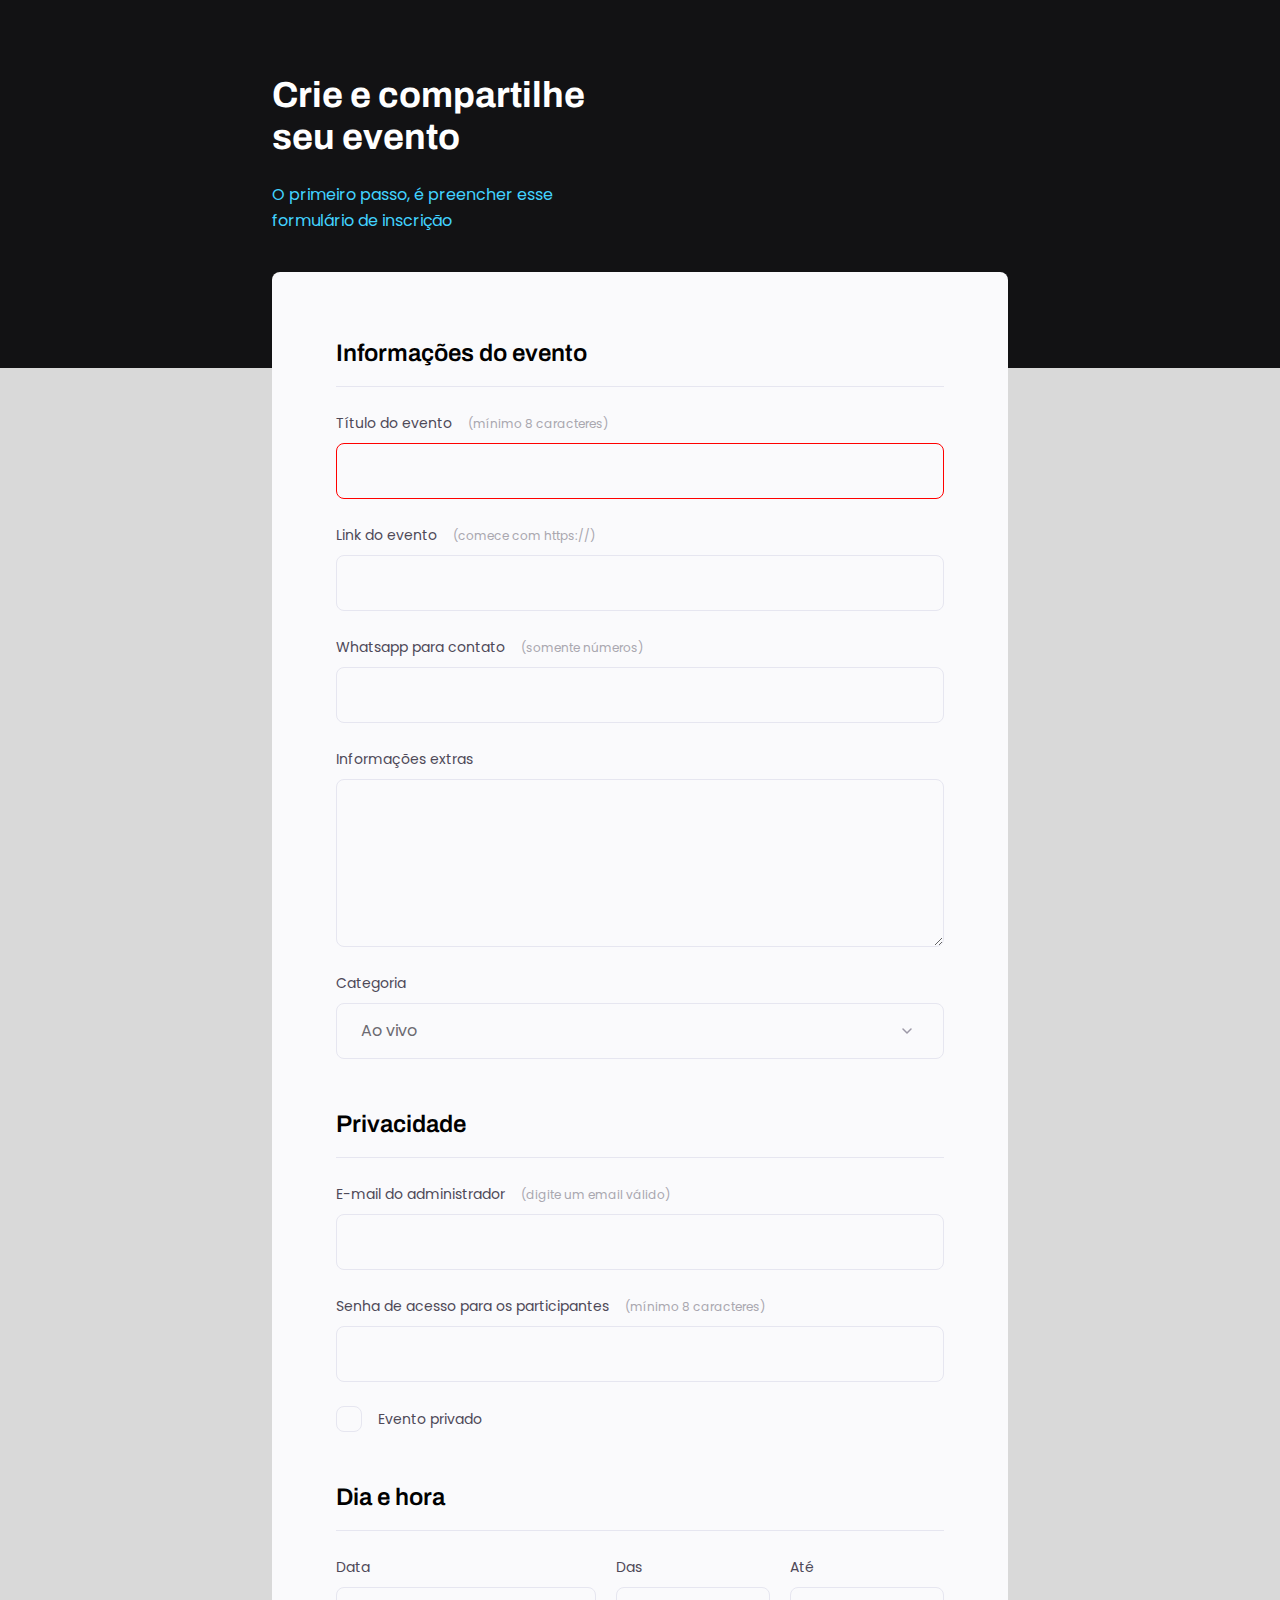
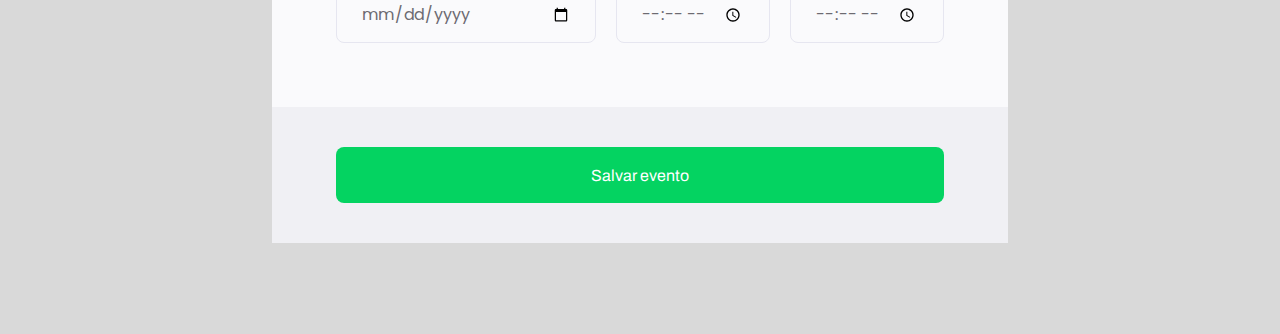
<file: index.html>
<!DOCTYPE html>
<html lang="pt-br">
<head>
    <link rel="preconnect" href="https://fonts.googleapis.com">
    <link rel="preconnect" href="https://fonts.gstatic.com" crossorigin>

    <meta charset="UTF-8">
    <meta http-equiv="X-UA-Compatible" content="IE=edge">
    <meta name="viewport" content="width=device-width, initial-scale=1.0">

    <title>Crei seu evento</title>

    <link rel="stylesheet" href="./css/style.css">
        
    <link href="https://fonts.googleapis.com/css2?family=Archivo:wght@600;700&family=Poppins&display=swap" rel="stylesheet">

</head>
<body>
    <div class="page">
        <header>
            <h1>
                Crie e compartilhe seu evento
            </h1>
            <p>
                O primeiro passo, é preencher esse formulário de inscrição
            </p>
        </header>
        <form id="my-form">
            <fieldset>
                <div class="fieldset-wrapper">
                    <legend>Informações do evento</legend>
    
                    <div class="input-wrapper">
                        <label for="event-title">Título do evento <span>(mínimo 8 caracteres)</span></label>
                        <input type="text" id="event-title" required minlength="8"/>
                    </div>
    
                    <div class="input-wrapper">
                        <label for="event-link">Link do evento <span>(comece com https://)</span></label>
                        <input type="url" id="event-link" />
                    </div>

                    <div class="input-wrapper">
                        <label for="event-whatsapp">Whatsapp para contato <span>(somente números)</span></label>
                        <input type="number" id="event-whatsapp" />
                    </div>

                    <div class="input-wrapper">
                        <label for="event-info">Informações extras </label>
                        <textarea  id="event-info"></textarea>
                    </div>

                    <div class="input-wrapper">
                        <label for="event-category">Categoria</label>
                        <select id="event-category">
                            <option value="live">Ao vivo</option>
                            <option value="podcast">Podcast</option>
                            <option value="mentorship">Mentoria</option>
                        </select>
                    </div>
                    
                </div>
            </fieldset>

            <fieldset>
                <div class="fieldset-wrapper">
                    <legend>Privacidade</legend>
    
                    <div class="input-wrapper">
                        <label for="event-email">E-mail do administrador <span>(digite um email válido)</span></label>
                        <input type="email" id="event-email" />
                    </div>

                    <div class="input-wrapper">
                        <label for="event-password">Senha de acesso para os participantes <span>(mínimo 8 caracteres)</span></label>
                        <input type="password" id="event-password" />
                    </div>

                    <div class="checkbox-wrapper">
                        <input type="checkbox" id="event-private" />
                        <label for="event-private">Evento privado</label>                        
                    </div>
                </div>
            </fieldset>

            <fieldset>
                <div class="fieldset-wrapper">
                    <legend>Dia e hora</legend>
                    
                    <div class="col-3">
                        <div class="input-wrapper">
                            <label for="event-date">Data</label>
                            <input type="date" id="event-date" />
                        </div>
    
                        <div class="input-wrapper">
                            <label for="event-begin">Das</label>
                            <input type="time" id="event-begin" />
                        </div>
    
                        <div class="input-wrapper">
                            <label for="event-end">Até</label>
                            <input type="time" id="event-end" />
                        </div>
                    </div>
                </div>
            </fieldset>
        </form>
        <footer>
            <input class="button-save" type="submit" form="my-form" value="Salvar evento">
        </footer>
    </div>
</body>
</html>
</file>
<file: css/style.css>
* {
    box-sizing: border-box;
    margin: 0;
    padding: 0;
}
body {    
    background: #d9d9d9;
}

body, input, select, textarea {
    font-family: 'Poppins', sans-serif;    
}

body::before {
    content: '';
    width: 100%;
    height: 368px;
    background: #121214;
    position: absolute;
    top: 0;
    left: 0;
    z-index: -1;

}

.page {
   width: 736px;
   margin: 0 auto;
}

header {
    width: 319px;

    margin-top: 74px;
}

header h1 {
    font-family: 'Archivo', sans-serif;
    font-weight: bold;
    font-size: 36px;
    line-height: 42px;
    color: white;

    margin-bottom: 24px;
}

header p {
    font-family: 'Poppins';
    font-size: 16px;
    line-height: 26px;
    
    color: #42d3ff;
}

form {
    margin-top: 38px;
    background: #fafafc;
    border-radius: 8px 8px 0 0;
    min-height: 300px;
    padding: 64px;

    display: flex;
    flex-direction: column;
    gap: 48px;
}

fieldset {
    border: none;
}

.fieldset-wrapper {
    display: flex;
    flex-direction: column;
    gap: 24px;
}

fieldset legend {
    width: 100%;
    padding-bottom: 16px;
    font-family: 'Archivo', 'sans-serif';
    font-weight: 600;
    font-size: 24px;
    line-height: 34px;
    border-bottom: 1px solid #e6e6f0;
}

.col-3 {
    display: flex;
    gap: 20px;
}

.col-3 > div:nth-child(1){
    width: 100%;
}

.input-wrapper {
    display: flex;
    flex-direction: column;
}

.input-wrapper label,
.checkbox-wrapper label{
    font-size: 14px;
    line-height: 24px;

    color: #4e4958;
    margin-bottom: 8px;
}

.input-wrapper label span {
    margin-left: 12px;

    font-size: 12px;
    line-height: 20px;
    color: #a9a7af;
}

.input-wrapper label span:hover {
    color: #6c6a71;
}

.input-wrapper input, 
.input-wrapper textarea,
.fieldset-wrapper select {
    background: #fafafc;
    border:  1px solid #e6e6f0;
    border-radius: 8px;    
    height: 56px;
    padding: 0 24px;

    font-size: 16px;
    line-height: 26px;
    color: #6c6a71;
}

.input-wrapper textarea {
    padding: 24px;
    height: 168px;
}

.input-wrapper select {
    appearance: none;
    -webkit-appearance: none;
}

.input-wrapper select {
    appearance: none;
    -webkit-appearance: none;
  
    background-image: url("data:image/svg+xml,%3Csvg width='24' height='24' viewBox='0 0 24 24' fill='none' xmlns='http://www.w3.org/2000/svg'%3E%3Cpath d='M8 10L12 14L16 10' stroke='%239C98A6' stroke-width='1.5' stroke-linecap='round' stroke-linejoin='round'/%3E%3C/svg%3E%0A");
    background-repeat: no-repeat;
    background-position: right 24px top 50%;
}


.checkbox-wrapper label {
    display: flex;
    align-items: center;
    gap: 16px;
    margin: 0;
}

.checkbox-wrapper input {
    position: absolute;
    opacity: 0;
}

.checkbox-wrapper label::before {
    content: '';
    width: 24px;
    height: 24px;
    border: 1px solid #E6e6f0;
    border-radius: 8px;
    display: block;
}

.checkbox-wrapper input:checked + label::before {
    background-image: url("data:image/svg+xml,%3Csvg width='24' height='24' viewBox='0 0 24 24' fill='none' xmlns='http://www.w3.org/2000/svg'%3E%3Cpath d='M9.00016 16.1698L4.83016 11.9998L3.41016 13.4098L9.00016 18.9998L21.0002 6.99984L19.5902 5.58984L9.00016 16.1698Z' fill='%2342D3FF'/%3E%3C/svg%3E%0A");
}

.checkbox-wrapper input:focus + label::before {
    outline: 2px solid black;
}

footer {
    background: #F0F0F4;
    height: 136px;
    display: flex;
    flex-direction: column;
    padding: 40px 64px;
    margin-bottom: 91px;
}

footer .button-save { 
    background: #04D361;

    border-radius: 8px;
    color: #FFFFFF;
    font-family: 'Archivo';
    font-style: normal;
    font-size: 16px;

    border: 0;
    height: 56px;
}

footer .button-save:hover {
    background: #06ac50;
}

input:invalid {
    border: 1px solid red;
}
</file>
